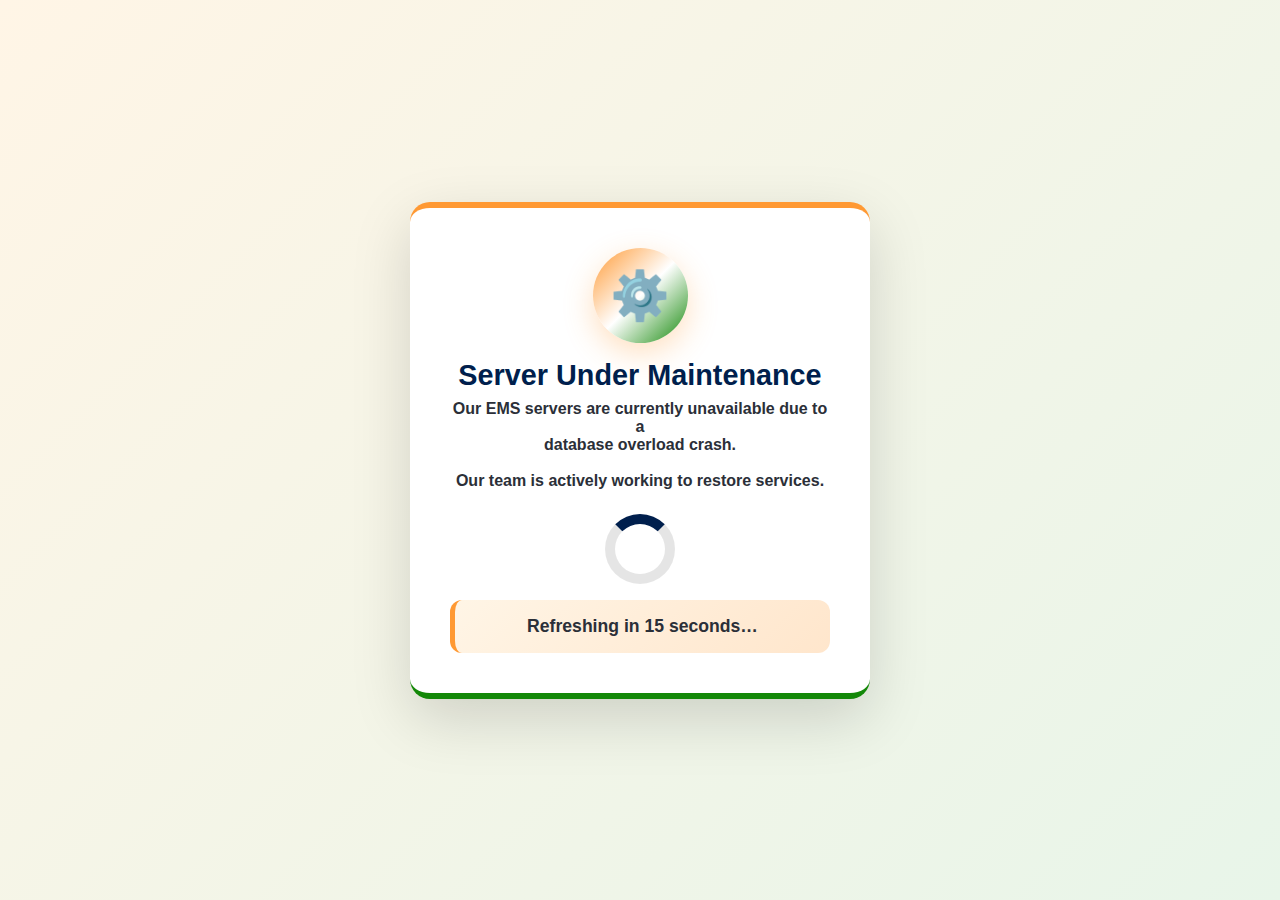
<file: index.html>
<!DOCTYPE html>
<html lang="en">

<head>
    <meta charset="UTF-8">
    <meta name="viewport" content="width=device-width, initial-scale=1.0">
    <title>EMS – Server Maintenance</title>

    <!-- ✅ your theme -->
    <link rel="stylesheet" href="style.css">

    <style>
        /* ✅ Extra maintenance-only styles */
        .maintenance-wrapper {
            min-height: 100vh;
            display: flex;
            align-items: center;
            justify-content: center;
            padding: 2rem 1rem;
            background: linear-gradient(135deg, #fff5e6 0%, #e8f5e9 100%);
            animation: fadeIn 0.6s ease;
        }

        .maintenance-card {
            background: white;
            border-radius: 20px;
            padding: 2.5rem;
            width: 100%;
            max-width: 460px;
            text-align: center;
            box-shadow: 0 20px 60px rgba(0, 0, 0, 0.15);
            border-top: 6px solid var(--saffron);
            border-bottom: 6px solid var(--green);
            animation: slideDown 0.6s ease;
        }

        .maint-logo-circle {
            width: 95px;
            height: 95px;
            margin: 0 auto 1rem;
            background: linear-gradient(135deg, var(--saffron), var(--white), var(--green));
            border-radius: 50%;
            display: flex;
            align-items: center;
            justify-content: center;
            font-size: 3rem;
            box-shadow: 0 10px 30px rgba(255, 153, 51, 0.3);
            animation: rotate 20s linear infinite;
        }

        .maint-title {
            font-size: 1.8rem;
            font-weight: 800;
            color: var(--navy);
            margin-bottom: 0.5rem;
        }

        .maint-text {
            color: var(--text-light);
            margin-bottom: 1.5rem;
            font-weight: 600;
        }

        .gear {
            width: 70px;
            height: 70px;
            margin: 15px auto;
            border-radius: 50%;
            border: 10px solid rgba(0, 0, 0, 0.1);
            border-top: 10px solid var(--navy);
            animation: spin 1s linear infinite;
        }

        .countdown {
            background: linear-gradient(135deg, #fff5e6, #ffe6cc);
            padding: 1rem;
            border-radius: 12px;
            font-weight: 700;
            margin-top: 1rem;
            border-left: 5px solid var(--saffron);
            font-size: 1.1rem;
        }

        @keyframes slideDown {
            from {
                opacity: 0;
                transform: translateY(-20px);
            }

            to {
                opacity: 1;
                transform: translateY(0);
            }
        }
    </style>
</head>

<body>

    <div class="maintenance-wrapper">
        <div class="maintenance-card">

            <div class="maint-logo-circle">⚙️</div>

            <h2 class="maint-title">Server Under Maintenance</h2>

            <p class="maint-text">
                Our EMS servers are currently unavailable due to a<br>
                <b>database overload crash.</b><br><br>
                Our team is actively working to restore services.
            </p>

            <div class="gear"></div>

            <div class="countdown">
                Refreshing in <span id="timer">15</span> seconds…
            </div>

        </div>
    </div>

    <script>
        // ✅ Animated countdown refresh loop
        let t = 15;
        setInterval(() => {
            t--;
            document.getElementById("timer").textContent = t;

            if (t === 0) {
                location.reload(); // auto reload to check server
            }
        }, 1000);
    </script>

</body>

</html>
</file>
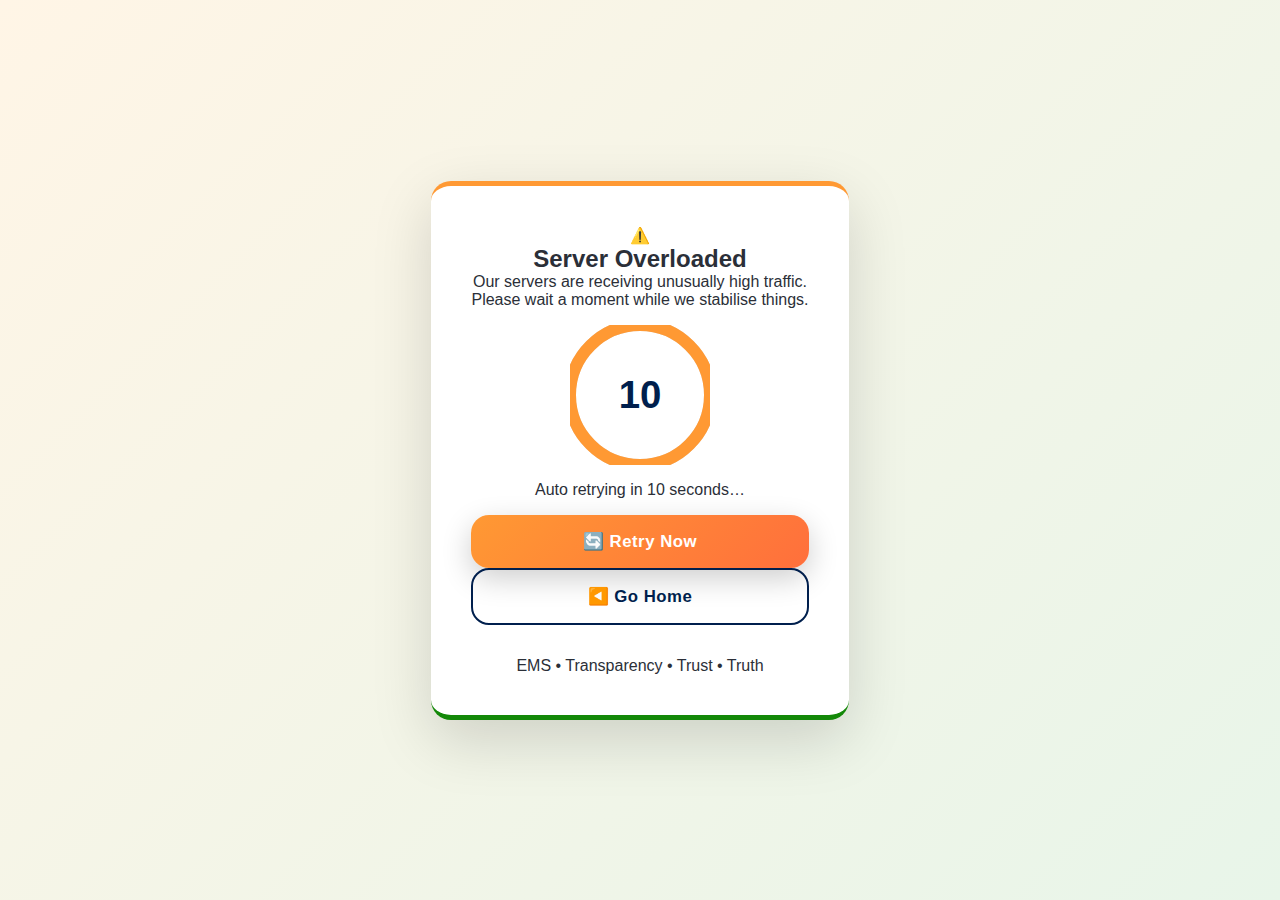
<file: server-overload.html>
<!DOCTYPE html>
<html lang="en">
<head>
  <meta charset="UTF-8">
  <meta name="viewport" content="width=device-width, initial-scale=1.0">

  <title>Server Overloaded – EMS</title>
  <link rel="stylesheet" href="style.css">
  <link rel="icon" href="icons/icon-192x192.png" type="image/png">

  <style>
    .error-wrapper {
      min-height: 100vh;
      padding: 2rem;
      display: flex;
      align-items: center;
      justify-content: center;
      background: linear-gradient(135deg, #fff5e6, #e8f5e9);
      text-align: center;
    }

    .error-card {
      background: white;
      padding: 2.5rem;
      max-width: 500px;
      border-radius: 20px;
      box-shadow: 0 20px 60px rgba(0,0,0,0.15);
      border-top: 5px solid var(--saffron);
      border-bottom: 5px solid var(--green);
      animation: fadeIn 0.6s ease;
    }

    /* Circular Countdown */
    .countdown-circle {
      width: 140px;
      height: 140px;
      margin: 1rem auto;
      position: relative;
    }

    .countdown-circle svg {
      width: 140px;
      height: 140px;
      transform: rotate(-90deg);
    }

    .countdown-circle circle {
      fill: none;
      stroke-width: 12;
      stroke-linecap: round;
    }

    .bg-ring {
      stroke: #ddd;
    }

    .progress-ring {
      stroke: var(--saffron);
      stroke-dasharray: 440;
      stroke-dashoffset: 440;
      transition: stroke-dashoffset 1s linear;
    }

    .count-number {
      position: absolute;
      top: 50%;
      left: 50%;
      transform: translate(-50%, -50%);
      font-size: 2.4rem;
      font-weight: 800;
      color: var(--navy);
    }

    .retry-btn {
      margin-top: 1rem;
    }
  </style>
</head>
<body>

  <div class="error-wrapper">
    <div class="error-card">

      <div class="error-icon">⚠️</div>

      <h2>Server Overloaded</h2>
      <p>
        Our servers are receiving unusually high traffic.<br>
        Please wait a moment while we stabilise things.
      </p>

      <!-- Animated Countdown -->
      <div class="countdown-circle">
        <svg>
          <circle class="bg-ring" cx="70" cy="70" r="70"></circle>
          <circle class="progress-ring" cx="70" cy="70" r="70"></circle>
        </svg>
        <div id="count" class="count-number">10</div>
      </div>

      <p>
        Auto retrying in <span id="count-text">10</span> seconds…
      </p>

      <button onclick="manualRetry()" class="retry-btn">
        🔄 Retry Now
      </button>

      <button class="btn-outline" onclick="window.location.href='index.html'">
        ◀️ Go Home
      </button>

      <footer style="margin-top: 2rem; color: var(--text-light);">
        EMS • Transparency • Trust • Truth
      </footer>

    </div>
  </div>


<script>
  let timeLeft = 10;

  const countText = document.getElementById("count-text");
  const countNumber = document.getElementById("count");
  const progressRing = document.querySelector(".progress-ring");

  function updateCircle() {
    const fullDash = 440;
    const offset = fullDash - (fullDash * (timeLeft / 10));
    progressRing.style.strokeDashoffset = offset;
  }

  const timer = setInterval(() => {
    timeLeft--;

    countText.innerText = timeLeft;
    countNumber.innerText = timeLeft;

    updateCircle();

    if (timeLeft <= 0) {
      clearInterval(timer);
      location.reload();   // Auto retry
    }

  }, 1000);

  function manualRetry() {
    location.reload();
  }

  updateCircle();
</script>

</body>
</html>
</file>
<file: style.css>
/* ✅ EMS SUPER-PREMIUM UI (Hybrid Style)
   ✅ Mix of: Modern SaaS + Glassmorphism + Tri‑color theme + Soft Apple-like UI
   ✅ Clean, glossy, professional, real-time app look
*/

/* RESET */
* { margin: 0; padding: 0; box-sizing: border-box; }
html, body { scroll-behavior: smooth; }
body {
  font-family: "Inter", "Segoe UI", Roboto, sans-serif;
  background: #f2f4f8;
  color: #2b2f38;
  -webkit-tap-highlight-color: transparent;
}

/* COLOR SYSTEM */
:root {
  --saffron: #ff9933;
  --green: #138808;
  --white: #ffffff;
  --navy: #001f4d;
  --glass-bg: rgba(255, 255, 255, 0.55);
  --glass-border: rgba(255, 255, 255, 0.3);
  --shadow-soft: 0 8px 25px rgba(0,0,0,0.08);
  --radius: 18px;
}

/* HEADER */
.header {
  background: linear-gradient(90deg, var(--saffron), var(--white), var(--green));
  padding: 0.6rem;
  position: sticky; top: 0;
  z-index: 1000;
  box-shadow: 0 4px 25px rgba(0,0,0,0.2);
}
.header-content {
  max-width: 1400px;
  margin: auto;
  background: var(--glass-bg);
  border: 1px solid var(--glass-border);
  backdrop-filter: blur(12px);
  padding: 1rem 1.5rem;
  border-radius: var(--radius);
  display: flex; justify-content: space-between; align-items: center;
  box-shadow: var(--shadow-soft);
}
.logo {
  width: 60px; height: 60px;
  border-radius: var(--radius);
  overflow: hidden;
  box-shadow: 0 8px 25px rgba(255,153,51,0.6);
  animation: glow 4s infinite ease-in-out;
}
@keyframes glow {
  50% { box-shadow: 0 12px 35px rgba(255,153,51,0.85); }
}
.brand-text h1 {
  font-size: 1.45rem;
  font-weight: 800;
  color: var(--navy);
}
.brand-text p { font-size: 0.8rem; color: var(--saffron); font-weight: 600; }

/* AUTH SCREEN */
.auth-screen {
  min-height: calc(100vh - 80px);
  display: flex; justify-content: center; align-items: center;
  padding: 2rem;
  background: linear-gradient(135deg, #fff7ef, #e7f7ea);
}
.auth-card {
  background: var(--glass-bg);
  border: 1px solid var(--glass-border);
  backdrop-filter: blur(14px);
  padding: 2.5rem;
  border-radius: 22px;
  max-width: 420px;
  width: 100%;
  box-shadow: 0 15px 60px rgba(0,0,0,0.15);
  animation: fadeIn 0.5s ease;
}
.auth-logo-circle {
  width: 95px; height: 95px;
  border-radius: 50%;
  background: linear-gradient(135deg, var(--saffron), var(--white), var(--green));
  display: flex; align-items: center; justify-content: center;
  font-size: 2.5rem;
  animation: rotate 18s linear infinite;
  box-shadow: 0 10px 30px rgba(255,153,51,0.5);
}
@keyframes rotate { to { transform: rotate(360deg); } }

/* FORM */
label { font-size: 0.95rem; font-weight: 600; margin-bottom: 0.5rem; display: block; }
input, select, textarea {
  width: 100%; padding: 0.9rem;
  border-radius: var(--radius);
  border: 1px solid rgba(0,0,0,0.15);
  background: rgba(255,255,255,0.7);
  backdrop-filter: blur(6px);
  transition: 0.25s;
  font-size: 1rem;
}
input:focus, select:focus, textarea:focus {
  border-color: var(--saffron);
  box-shadow: 0 0 0 4px rgba(255,153,51,0.25);
}

/* BUTTONS */
button {
  width: 100%; padding: 1rem;
  border-radius: var(--radius);
  border: none; cursor: pointer;
  font-weight: 700; letter-spacing: 0.5px;
  font-size: 1.05rem;
  transition: 0.25s;
  display: flex; justify-content: center; align-items: center;
  gap: 0.5rem;
  box-shadow: 0 10px 30px rgba(0,0,0,0.2);
  background: linear-gradient(135deg, var(--saffron), #ff6f3c);
  color: white;
}
button:hover { transform: translateY(-3px) scale(1.02); }
.btn-secondary { background: linear-gradient(135deg, var(--green), #0e6f05); }
.btn-outline {
  background: transparent; color: var(--navy);
  border: 2px solid var(--navy);
  box-shadow: none;
}
.btn-outline:hover { background: var(--navy); color: white; }
.btn-danger { background: linear-gradient(135deg, #e53935, #b71c1c); }

/* NAVBAR */
.nav {
  position: sticky; top: 80px;
  background: var(--glass-bg);
  backdrop-filter: blur(12px);
  border-bottom: 3px solid var(--saffron);
  z-index: 999;
}
.nav-inner {
  max-width: 1400px; margin: auto;
  display: flex; overflow-x: auto;
}
.nav-item {
  min-width: 95px; text-align: center;
  padding: 1rem;
  cursor: pointer;
  font-weight: 600;
  color: #666;
  transition: 0.25s;
}
.nav-item.active {
  color: var(--navy);
  background: linear-gradient(135deg, #fff8ee, #ffffff);
  border-bottom: 3px solid var(--saffron);
}
.nav-item:hover { color: var(--saffron); transform: translateY(-3px); }

/* CONTENT */
.card {
  background: var(--glass-bg);
  border: 1px solid var(--glass-border);
  backdrop-filter: blur(12px);
  padding: 2rem;
  border-radius: var(--radius);
  margin-bottom: 1.5rem;
  box-shadow: var(--shadow-soft);
}

/* DASHBOARD BANNER */
.user-banner {
  background: linear-gradient(135deg, var(--saffron), #ffb36b);
  padding: 2.2rem;
  border-radius: var(--radius);
  color: white;
  box-shadow: 0 12px 40px rgba(255,153,51,0.35);
  position: relative;
}
.user-banner::before {
  content: "🇮🇳";
  position: absolute;
  right: -25px; top: -25px;
  opacity: 0.12;
  font-size: 140px;
}

/* STAT CARDS */
.stats-grid {
  display: grid;
  grid-template-columns: repeat(auto-fit, minmax(180px,1fr));
  gap: 1.2rem; margin-top: 1.5rem;
}
.stat-card {
  padding: 2rem; color: white;
  border-radius: var(--radius);
  text-align: center;
  background: linear-gradient(135deg, var(--navy), #002b80);
  box-shadow: 0 10px 40px rgba(0,0,0,0.25);
  transition: 0.3s;
}
.stat-card:hover { transform: translateY(-6px) scale(1.03); }

/* FEATURE LIST */
.feature-item {
  background: linear-gradient(135deg, #fff8ee, white);
  border-left: 5px solid var(--saffron);
  padding: 1rem 1.5rem;
  margin-bottom: 1rem;
  border-radius: 14px;
  font-weight: 600;
  transition: 0.25s;
}
.feature-item:hover { transform: translateX(8px); }

/* TOAST */
.toast {
  position: fixed; top: 105px; left: 50%; transform: translateX(-50%);
  background: linear-gradient(135deg, var(--green), #0f7a0c);
  padding: 1.25rem;
  border-radius: var(--radius);
  color: white;
  font-weight: 700;
  min-width: 300px;
  text-align: center;
  box-shadow: 0 10px 40px rgba(0,0,0,0.35);
  display: none;
}
.toast.show { display: block; animation: slideDown 0.35s ease; }
@keyframes slideDown { from { opacity: 0; transform: translate(-50%, -40px);} to { opacity: 1; transform: translate(-50%,0);} }

/* INSTALL PROMPT */
.install-prompt {
  background: linear-gradient(135deg, var(--navy), #002970);
  color: white;
  padding: 1.5rem;
  border-radius: var(--radius);
  position: fixed;
  bottom: 1rem; left: 50%; transform: translateX(-50%);
  width: calc(100% - 2rem);
  max-width: 500px;
  box-shadow: 0 12px 50px rgba(0,0,0,0.35);
  display: none;
}
.install-prompt.show { animation: slideUp 0.35s ease; display: block; }
@keyframes slideUp { from { opacity: 0; transform: translate(-50%,40px);} to { opacity: 1; transform: translate(-50%,0);} }

/* ANIMATIONS */
@keyframes fadeIn { from { opacity: 0; transform: translateY(10px);} to{ opacity:1; transform:translateY(0);} }

/* MOBILE */
@media (max-width: 768px) {
  .brand-text h1 { font-size: 1.1rem; }
  .logo { width: 48px; height: 48px; }
  .auth-card { padding: 2rem 1.4rem; }
  .card { padding: 1.4rem; }
}

/* === FIXES ADDED === */
#mainApp { display: none !important; }
.main-app.active { display: block !important; }
.auth-screen { display: flex; align-items: center; justify-content: center; min-height: 100vh; padding: 1rem; }
.auth-card { width: 100%; max-width: 420px; margin: 0 auto; }
.logo img { width: 64px; height: auto; object-fit: contain; display: block; }
/* === END FIXES === */
</file>
